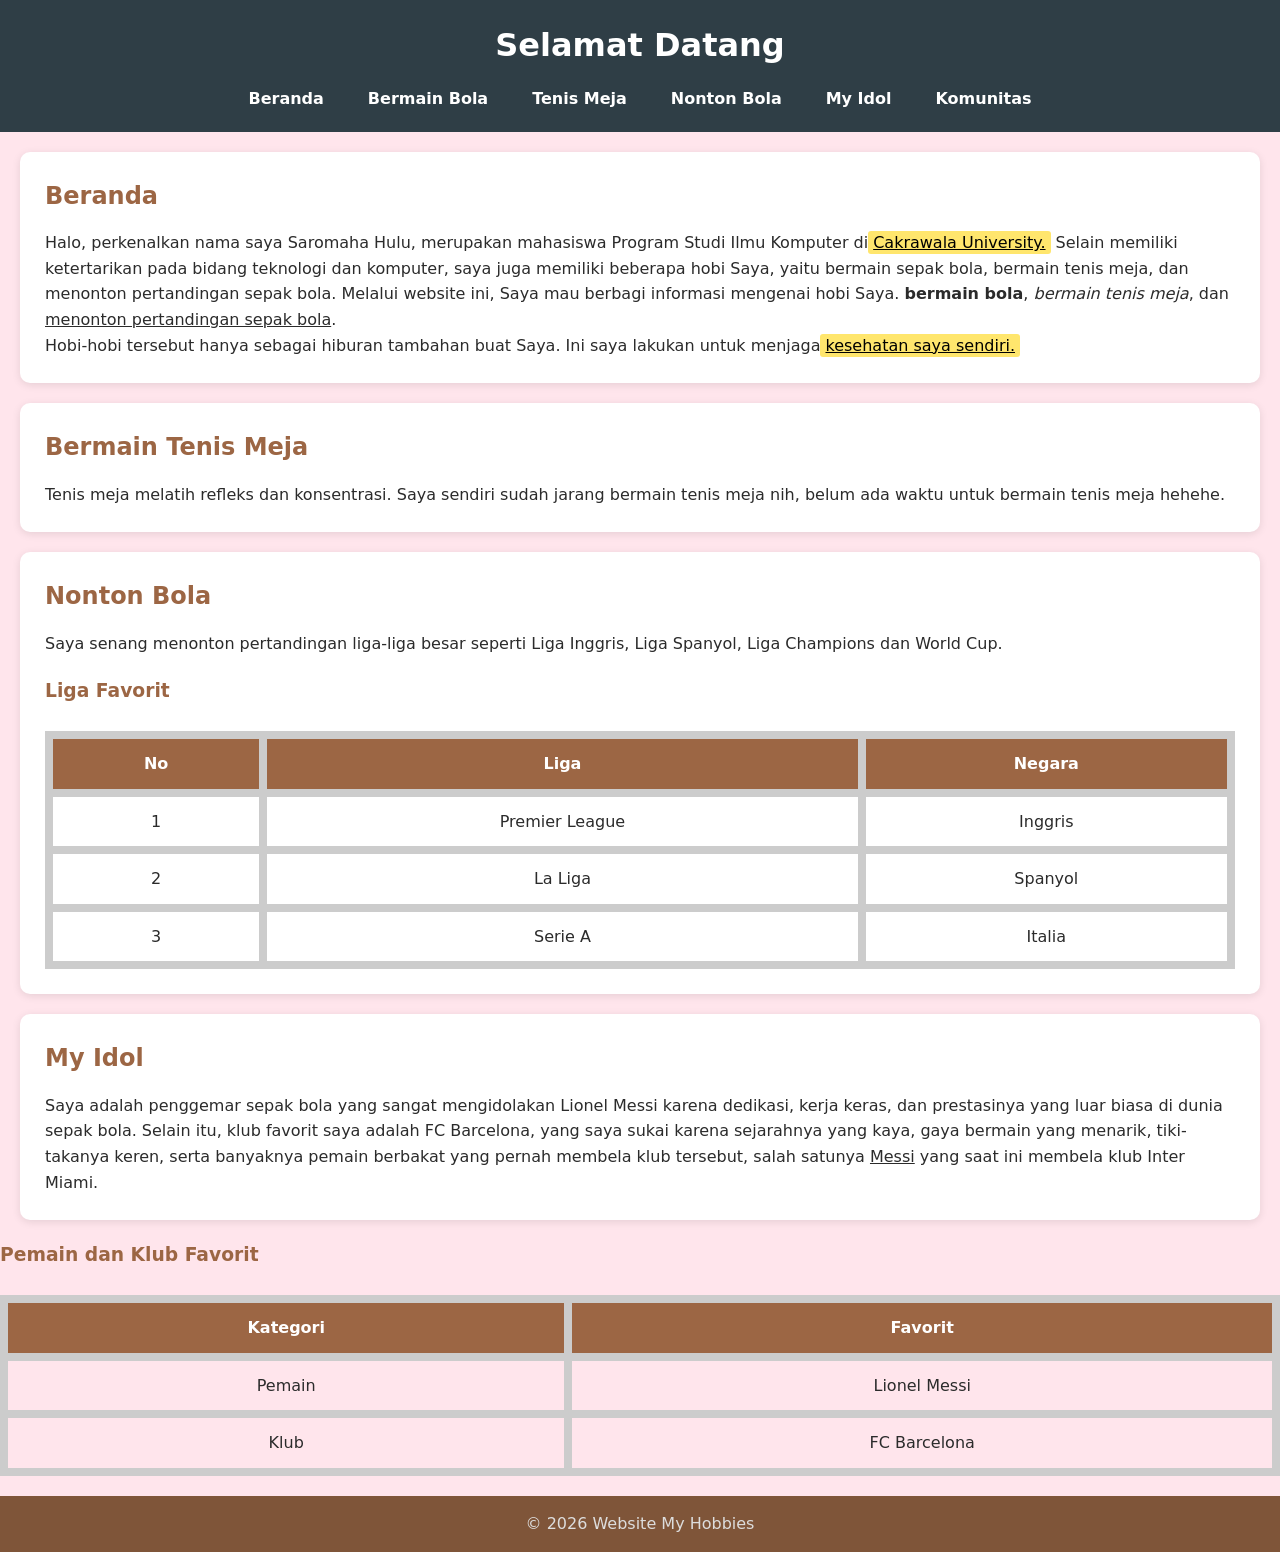
<file: index.html>
<!DOCTYPE html>
<html lang="id">
<head>
    <meta charset="UTF-8">
    <meta name="viewport" content="width=device-width, initial-scale=1.0">
    <title>Website Hobi Saya</title>
    <link rel="stylesheet" href="style.css">
</head>
<body>

<header>
    <h1>Selamat Datang</h1>

    <nav>
        <ul>
            <li><a href="/">Beranda</a></li>
            <li><a href="/bermainbola.html">Bermain Bola</a></li>
            <li><a href="#tenis">Tenis Meja</a></li>
            <li><a href="#nonton">Nonton Bola</a></li>
            <li><a href="#idola">My Idol</a></li>
            <li><a href="komunitas">Komunitas</a></li>
        </ul>
    </nav>
</header>

<section id="beranda">
    <h2>Beranda</h2>

    <p>
        Halo, perkenalkan nama saya Saromaha Hulu, merupakan mahasiswa Program Studi Ilmu Komputer di<mark><u>Cakrawala University.</u></mark>
        Selain memiliki ketertarikan pada bidang teknologi dan komputer, saya juga memiliki beberapa hobi Saya, yaitu bermain sepak bola, bermain tenis meja, dan menonton pertandingan sepak bola. Melalui website ini, Saya mau berbagi informasi mengenai hobi Saya.
        <strong>bermain bola</strong>,
        <em>bermain tenis meja</em>,
        dan <u>menonton pertandingan sepak bola</u>.
    </p>

    <p>
        Hobi-hobi tersebut hanya sebagai hiburan tambahan buat Saya. Ini saya lakukan untuk menjaga<mark><u>kesehatan saya sendiri.</u></mark>
    </p>
</section>


<section id="tenis">
    <h2>Bermain Tenis Meja</h2>

    
    <p>
        Tenis meja melatih refleks dan konsentrasi. Saya sendiri sudah jarang bermain tenis meja nih, belum ada waktu untuk bermain tenis meja hehehe.
    </p>
</section>

<section id="nonton">
    <h2>Nonton Bola</h2>

    <p>
        Saya senang menonton pertandingan liga-liga besar seperti Liga Inggris,
        Liga Spanyol, Liga Champions dan World Cup.
    </p>

    <h3>Liga Favorit</h3>

    <table>
        <tr>
            <th>No</th>
            <th>Liga</th>
            <th>Negara</th>
        </tr>

        <tr>
            <td>1</td>
            <td>Premier League</td>
            <td>Inggris</td>
        </tr>

        <tr>
            <td>2</td>
            <td>La Liga</td>
            <td>Spanyol</td>
        </tr>

        <tr>
            <td>3</td>
            <td>Serie A</td>
            <td>Italia</td>
        </tr>

    </table>
</section>

<section id="idola">
    <h2>My Idol</h2>


    <p>
        Saya adalah penggemar sepak bola yang sangat mengidolakan Lionel Messi karena dedikasi, kerja keras, dan prestasinya yang luar biasa di dunia sepak bola. 
        Selain itu, klub favorit saya adalah FC Barcelona, yang saya sukai karena sejarahnya yang kaya, gaya bermain yang menarik, tiki-takanya keren, 
        serta banyaknya pemain berbakat yang pernah membela klub tersebut, salah satunya <u>Messi</u> yang saat ini membela klub Inter Miami.
    </p>
</section>
<h3>Pemain dan Klub Favorit</h3>

<table>
    <tr>
        <th>Kategori</th>
        <th>Favorit</th>
    </tr>

    <tr>
        <td>Pemain</td>
        <td>Lionel Messi</td>
    </tr>

    <tr>
        <td>Klub</td>
        <td>FC Barcelona</td>
    </tr>
</table>
<footer>
    <p>&copy; 2026 Website My Hobbies</p>
</footer>

</body>
</html>
</file>
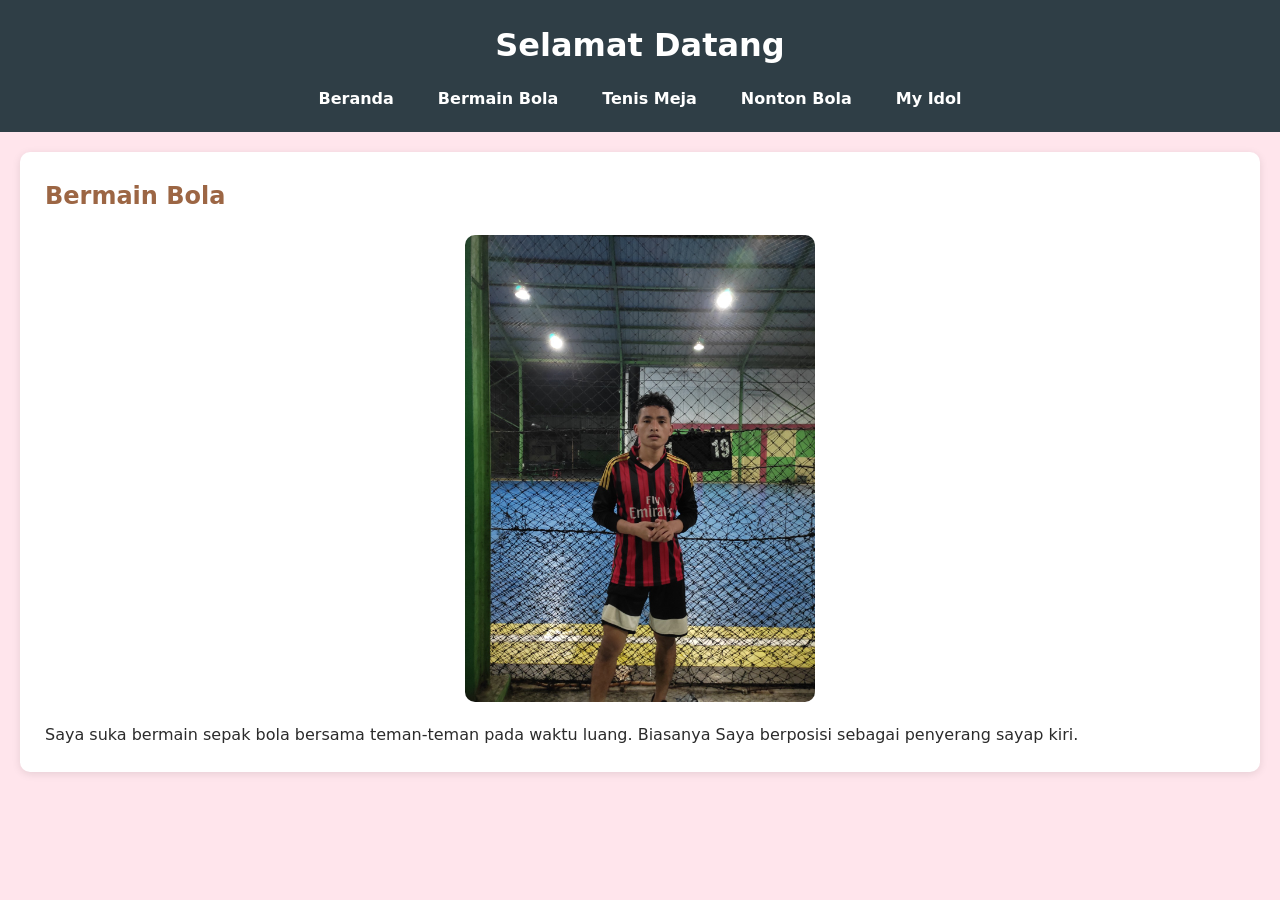
<file: bermainbola.html>
<!DOCTYPE html>
<html lang="en">
<head>
    <meta charset="UTF-8">
    <meta name="viewport" content="width=device-width, initial-scale=1.0">
    <title>Bermain Bola - Hulu</title>
    <link rel="stylesheet" href="style.css">
</head>
<body>
    <header>
    <h1>Selamat Datang</h1>

    <nav>
        <ul>
            <li><a href="/">Beranda</a></li>
            <li><a href="/bermainbola.html">Bermain Bola</a></li>
            <li><a href="/tenis.html">Tenis Meja</a></li>
            <li><a href="/nonton.html">Nonton Bola</a></li>
            <li><a href="#idola">My Idol</a></li>
        </ul>
    </nav>
        </header>
<section id="bola">
    <h2>Bermain Bola</h2>

    <img src="bola.jpg.jpg" alt="Bermain Bola" class="gambar-konten">
    <p>
        Saya suka bermain sepak bola bersama teman-teman pada waktu luang.
        Biasanya Saya berposisi sebagai penyerang sayap kiri. 
    </p>
    
</section>
</body>
</html>
</file>
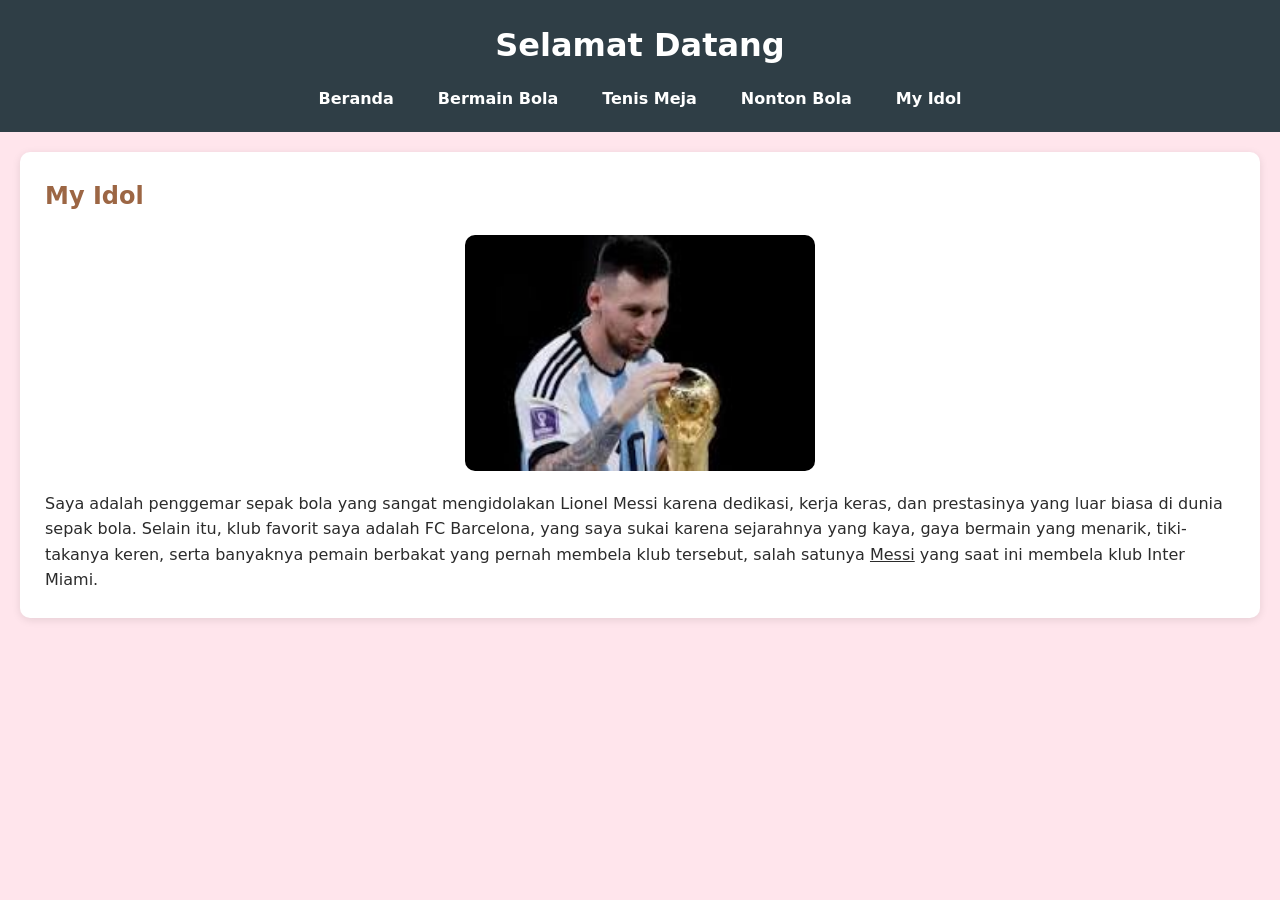
<file: idola.html>
<!DOCTYPE html>
<html lang="en">
<head>
    <meta charset="UTF-8">
    <meta name="viewport" content="width=device-width, initial-scale=1.0">
    <title>Document</title>
    <link rel="stylesheet" href="style.css">
</head>
<body>
    <header>
    <h1>Selamat Datang</h1>

    <nav>
        <ul>
            <li><a href="/">Beranda</a></li>
            <li><a href="/bermainbola.html">Bermain Bola</a></li>
            <li><a href="/tenis.html">Tenis Meja</a></li>
            <li><a href="/nonton.html">Nonton Bola</a></li>
            <li><a href="#idola">My Idol</a></li>
        </ul>
    </nav>
        </header>

        <section id="idola">
    <h2>My Idol</h2>
    <img src="idola.jpg.jpg" alt="idola" class="gambar-konten">

    <p>
        Saya adalah penggemar sepak bola yang sangat mengidolakan Lionel Messi karena dedikasi, kerja keras, dan prestasinya yang luar biasa di dunia sepak bola. 
        Selain itu, klub favorit saya adalah FC Barcelona, yang saya sukai karena sejarahnya yang kaya, gaya bermain yang menarik, tiki-takanya keren, 
        serta banyaknya pemain berbakat yang pernah membela klub tersebut, salah satunya <u>Messi</u> yang saat ini membela klub Inter Miami.
    </p>
</section>
</body>
</html>
</file>
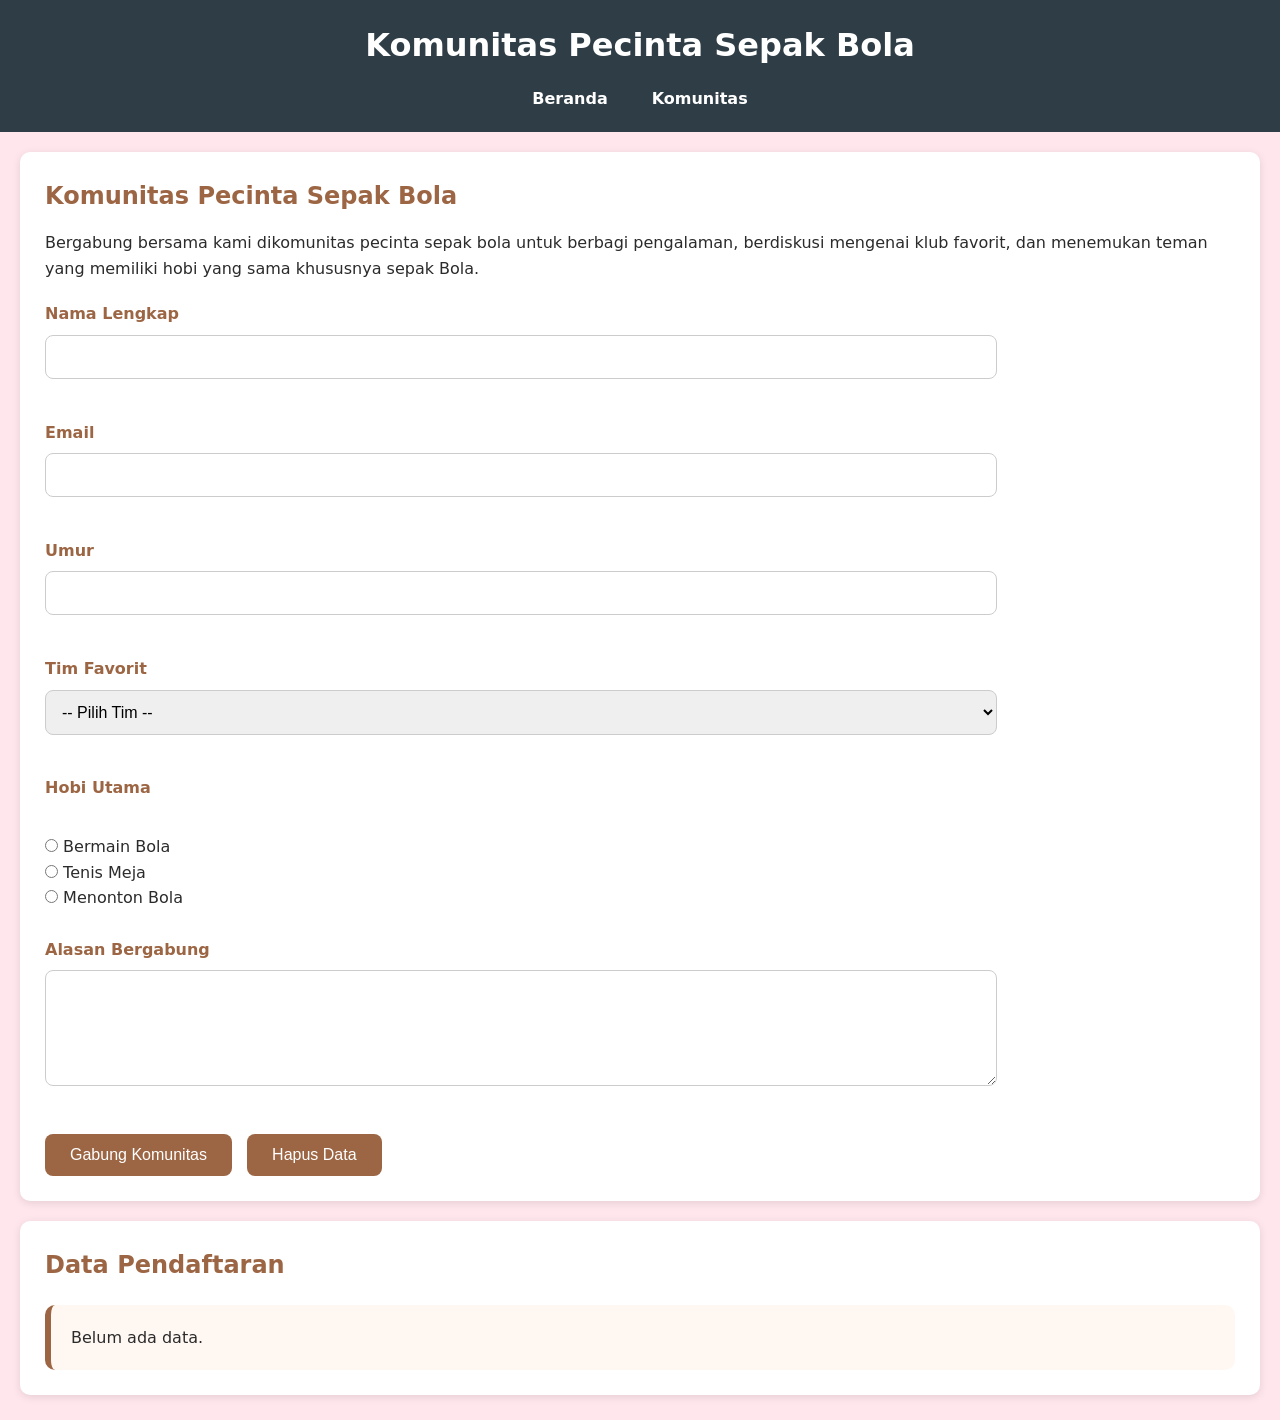
<file: komunitas.html>
<!DOCTYPE html>
<html lang="id">
<head>
    <meta charset="UTF-8">
    <meta name="viewport" content="width=device-width, initial-scale=1.0">
    <title>Komunitas Pecinta Sepak Bola</title>

    <link rel="stylesheet" href="style.css">
</head>
<body>

<header>

<h1>Komunitas Pecinta Sepak Bola</h1>

<nav>

<ul>
<li><a href="index.html">Beranda</a></li>
<li><a href="komunitas.html">Komunitas</a></li>

</ul>

</nav>

</header>

<section>

<h2>Komunitas Pecinta Sepak Bola</h2>

<p>
Bergabung bersama kami dikomunitas pecinta sepak bola untuk berbagi pengalaman,
berdiskusi mengenai klub favorit, dan menemukan teman yang memiliki hobi yang sama khususnya sepak Bola.
</p>

<form id="formKomunitas">

<label>Nama Lengkap</label>

<input
type="text"
id="nama"
required
minlength="3">

<br><br>

<label>Email</label>

<input
type="email"
id="email"
required>

<br><br>

<label>Umur</label>

<input
type="number"
id="umur"
required
min="10"
max="80">

<br><br>

<label>Tim Favorit</label>

<select id="tim" required>

<option value="">-- Pilih Tim --</option>

<option>FC Barcelona</option>

<option>Real Madrid</option>

<option>Manchester United</option>

<option>Liverpool</option>

<option>Arsenal</option>

<option>Chelsea</option>

<option>Bayern Munchen</option>

<option>Inter Milan</option>

<option>Persib Bandung</option>

<option>Persija</option>

<option>Arema FC</option>
</select>

<br><br>

<label>Hobi Utama</label>

<br>

<input
type="radio"
name="hobi"
value="Bermain Bola"
required>

Bermain Bola

<br>

<input
type="radio"
name="hobi"
value="Tenis Meja">

Tenis Meja

<br>

<input
type="radio"
name="hobi"
value="Menonton Bola">

Menonton Bola

<br><br>

<label>Alasan Bergabung</label>

<textarea
id="alasan"
required
minlength="10"
rows="5"></textarea>

<br><br>

<button type="submit">

Gabung Komunitas

</button>

<button type="button" onclick="hapusData()">

Hapus Data

</button>

</form>

</section>

<section>

<h2>Data Pendaftaran</h2>

<div id="hasil">

Belum ada data.

</div>

</section>

<script>

const form = document.getElementById("formKomunitas");

const hasil = document.getElementById("hasil");

window.onload=function(){

const data=JSON.parse(localStorage.getItem("komunitas"));

if(data){

tampilkan(data);

document.getElementById("nama").value=data.nama;

document.getElementById("email").value=data.email;

document.getElementById("umur").value=data.umur;

document.getElementById("tim").value=data.tim;

document.getElementById("alasan").value=data.alasan;

document.querySelector(`input[name="hobi"][value="${data.hobi}"]`).checked=true;

}

}

form.addEventListener("submit",function(e){

e.preventDefault();

const data={

nama:document.getElementById("nama").value,

email:document.getElementById("email").value,

umur:document.getElementById("umur").value,

tim:document.getElementById("tim").value,

hobi:document.querySelector('input[name="hobi"]:checked').value,

alasan:document.getElementById("alasan").value

};

localStorage.setItem("komunitas",JSON.stringify(data));

tampilkan(data);

alert("Pendaftaran berhasil!");

});

function tampilkan(data){

hasil.innerHTML=`

<h3>Data Anda</h3>

<p><b>Nama :</b> ${data.nama}</p>

<p><b>Email :</b> ${data.email}</p>

<p><b>Umur :</b> ${data.umur} Tahun</p>

<p><b>Tim Favorit :</b> ${data.tim}</p>

<p><b>Hobi :</b> ${data.hobi}</p>

<p><b>Alasan :</b> ${data.alasan}</p>

`;

}

function hapusData(){

localStorage.removeItem("komunitas");

location.reload();

}

</script>

</body>

</html>
</file>
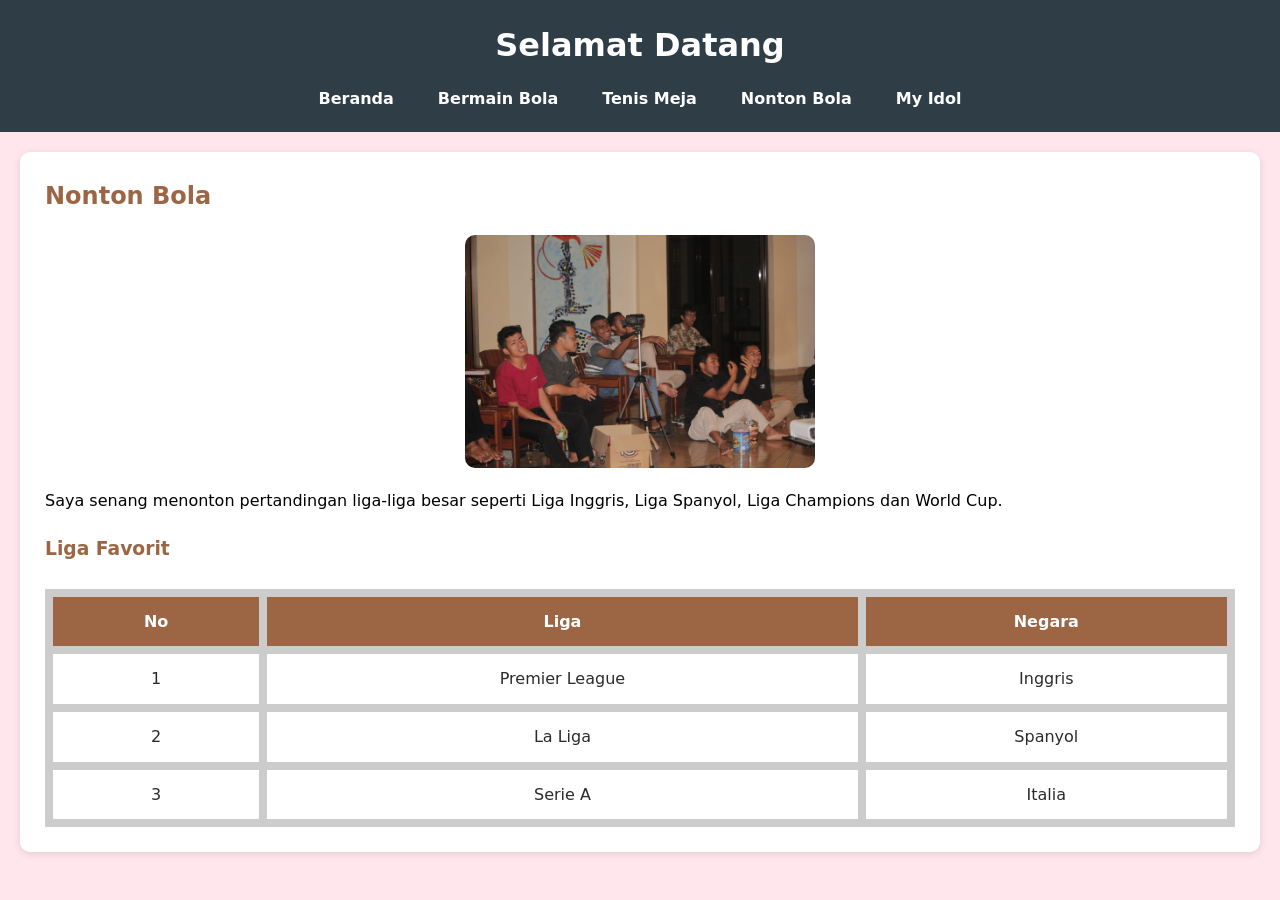
<file: nonton.html>
<!DOCTYPE html>
<html lang="en">
<head>
    <meta charset="UTF-8">
    <meta name="viewport" content="width=device-width, initial-scale=1.0">
    <title>Document</title>
    <link rel="stylesheet" href="style.css">
</head>
<body>
    <header>
    <h1>Selamat Datang</h1>

    <nav>
        <ul>
            <li><a href="/">Beranda</a></li>
            <li><a href="/bermainbola.html">Bermain Bola</a></li>
            <li><a href="/tenis.html">Tenis Meja</a></li>
            <li><a href="/nonton.html">Nonton Bola</a></li>
            <li><a href="/idola.html">My Idol</a></li>
        </ul>
    </nav>
        </header>
<section id="nonton">
    <h2>Nonton Bola</h2>
    <img src="nonton.jpg.jpg" alt="nonton Bola" class="gambar-konten">

    <p style="color: black;">
        Saya senang menonton pertandingan liga-liga besar seperti Liga Inggris,
        Liga Spanyol, Liga Champions dan World Cup.
    </p>

    <h3>Liga Favorit</h3>

    <table>
        <tr>
            <th>No</th>
            <th>Liga</th>
            <th>Negara</th>
        </tr>

        <tr>
            <td>1</td>
            <td>Premier League</td>
            <td>Inggris</td>
        </tr>

        <tr>
            <td>2</td>
            <td>La Liga</td>
            <td>Spanyol</td>
        </tr>

        <tr>
            <td>3</td>
            <td>Serie A</td>
            <td>Italia</td>
        </tr>

    </table>
</section>
</body>
</html>
</file>
<file: style.css>
/* Reset dasar */
*{
    margin: 0;
    padding: 0;
    box-sizing: border-box;
}

/* Scroll halus */
html{
    scroll-behavior: smooth;
}

body{
    font-family: 'Segoe UI', system-ui, -apple-system, sans-serif;
    background-color: #ffe5ec;
    color: #2b2b2b;
    line-height: 1.6;
}

/* Header */
header{
    background-color: #2f3e46;
    color: white;
    text-align: center;
    padding: 20px;
    position: sticky;
    top: 0;
}

header h1{
    margin-bottom: 15px;
}

/* Navigasi */
nav ul{
    list-style: none;
    display: flex;
    justify-content: center;
    gap: 20px;
    flex-wrap: wrap;
}

nav a{
    text-decoration: none;
    color: white;
    font-weight: bold;
    padding: 8px 12px;
    border-radius: 5px;
    transition: 0.3s;
}

nav a:hover{
    background-color: #b07d62;
}

/* Section */
section{
    background-color: white;
    margin: 20px;
    padding: 25px;
    border-radius: 10px;
    box-shadow: 0 2px 8px rgba(0,0,0,0.1);
}

section h2{
    color: #9c6644;
    margin-bottom: 15px;
}

/* Gambar */
img{
    width: 100%;
    max-width: 350px;
    display: block;
    margin: 20px auto;
    border-radius: 10px;
}

/* Tabel */
table{
    width: 100%;
    border-collapse: collapse;
    margin-top: 25px;
}

table, th, td{
    border: 8px solid #ccc;
}

th{
    background-color: #9c6644;
    color: white;
}

th, td{
    padding: 12px;
    text-align: center;
}

/* Highlight mark */
mark{
    background-color: #ffe66d;
    padding: 2px 5px;
    border-radius: 3px;
}

/* Judul tabel idol */
h3{
    margin-top: 20px;
    margin-bottom: 10px;
    color: #9c6644;
}

/* Footer */
footer{
    background-color: #7f5539;
    color: #dddddd;
    text-align: center;
    padding: 15px;
    margin-top: 20px;
}

/* Responsive */
@media (max-width: 768px){

    nav ul{
        flex-direction: column;
        gap: 10px;
    }

    section{
        margin: 10px;
        padding: 15px;
    }

    img{
        max-width: 100%;
    }
}
/* ========================= */
/* FORM KOMUNITAS */
/* ========================= */

form{
    margin-top:20px;
}

label{
    display:block;
    font-weight:bold;
    margin-bottom:8px;
    color:#9c6644;
}

input[type=text],
input[type=email],
input[type=number],
select,
textarea{

width:80%;

padding:12px;

border:1px solid #ccc;

border-radius:8px;

font-size:16px;

margin-bottom:15px;

}

textarea{

resize:vertical;

}

button{

padding:12px 25px;

background:#9c6644;

color:white;

border:none;

border-radius:8px;

cursor:pointer;

font-size:16px;

margin-right:10px;

transition:.3s;

}

button:hover{

background:#7f5539;

}

#hasil{

margin-top:20px;

padding:20px;

background:#fff8f2;

border-left:6px solid #9c6644;

border-radius:10px;

}
</file>
